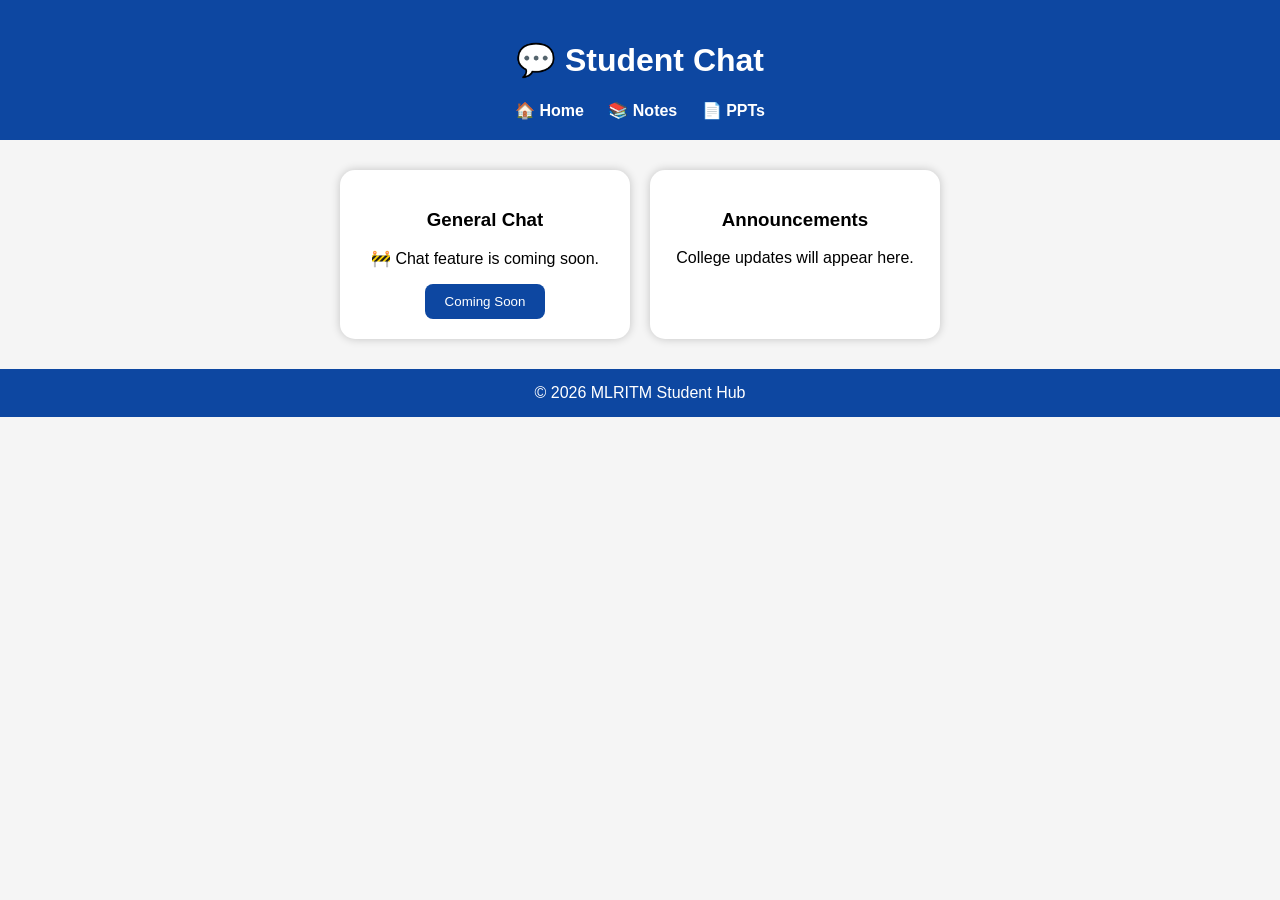
<file: chat.html>
<!DOCTYPE html>
<html lang="en">
<head>
    <meta charset="UTF-8">
    <meta name="viewport" content="width=device-width, initial-scale=1.0">
    <title>Student Chat - MLRITM Student Hub</title>
    <link rel="stylesheet" href="style.css">
</head>
<body>

<header>
    <h1>💬 Student Chat</h1>

    <nav>
        <a href="index.html">🏠 Home</a>
        <a href="notes.html">📚 Notes</a>
        <a href="ppts.html">📄 PPTs</a>
    </nav>
</header>

<section class="cards">

    <div class="card">
        <h3>General Chat</h3>
        <p>🚧 Chat feature is coming soon.</p>
        <button disabled>Coming Soon</button>
    </div>

    <div class="card">
        <h3>Announcements</h3>
        <p>College updates will appear here.</p>
    </div>

</section>

<footer>
© 2026 MLRITM Student Hub
</footer>

</body>
</html>
</file>
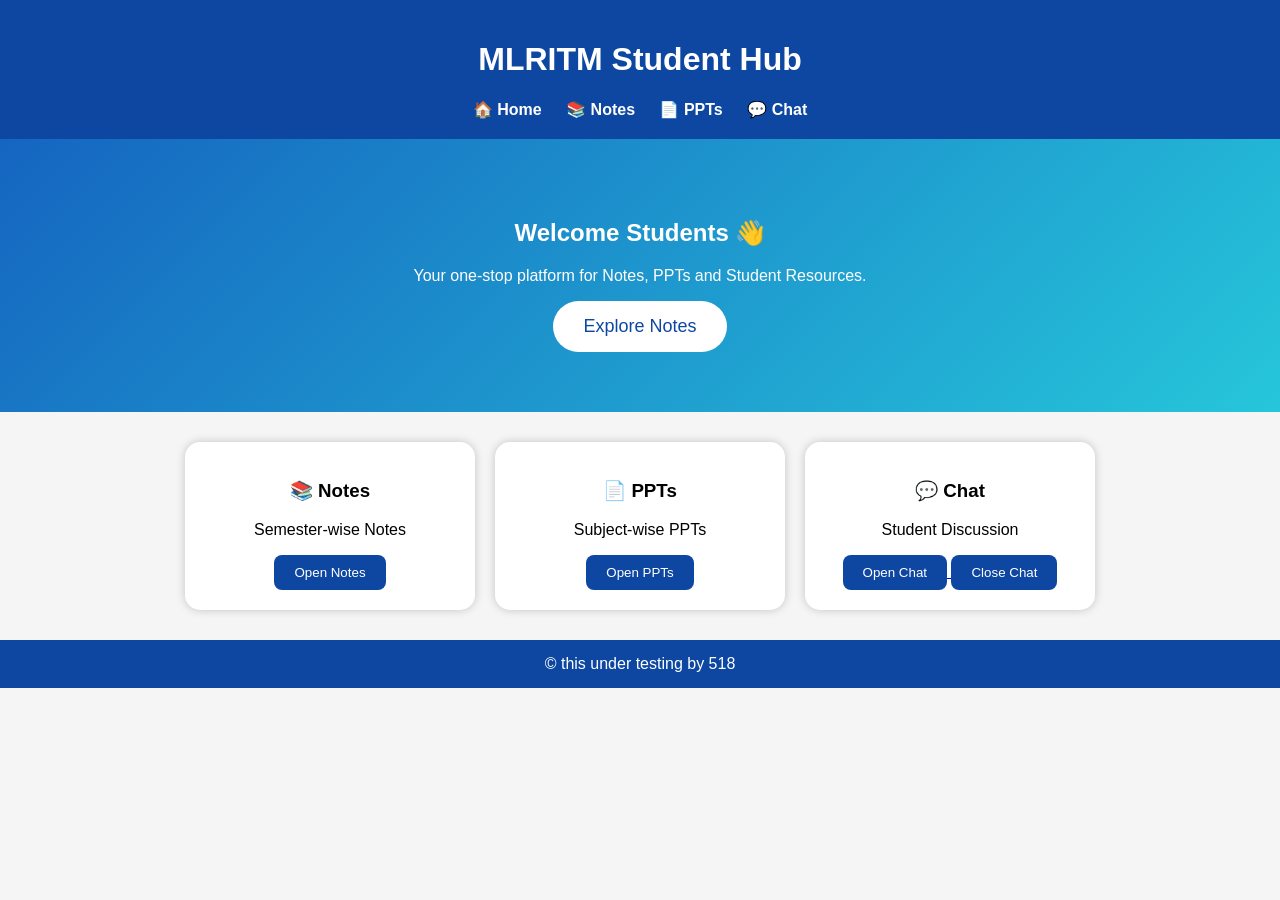
<file: home.html>
<!DOCTYPE html>
<html lang="en">
<head>
  <meta charset="UTF-8">
  <meta name="viewport" content="width=device-width, initial-scale=1.0">
  <title>MLRITM Student Hub</title>
  <link rel="stylesheet" href="style.css">
</head>
<body>

<header>
  <h1>MLRITM Student Hub</h1>

  <nav>
    <a href="index.html">🏠 Home</a>
    <a href="notes.html">📚 Notes</a>
    <a href="ppts.html">📄 PPTs</a>
    <a href="chat.html">💬 Chat</a>
  </nav>
</header>

<section class="hero">
  <h2>Welcome Students 👋</h2>

  <p>Your one-stop platform for Notes, PPTs and Student Resources.</p>

  <button id="exploreBtn">Explore Notes</button>
</section>

<section class="cards">

  <div class="card">
    <h3>📚 Notes</h3>
    <p>Semester-wise Notes</p>
    <a href="notes.html">
      <button>Open Notes</button>
    </a>
  </div>

  <div class="card">
    <h3>📄 PPTs</h3>
    <p>Subject-wise PPTs</p>
    <a href="ppts.html">
      <button>Open PPTs</button>
    </a>
  </div>

  <div class="card">
    <h3>💬 Chat</h3>
    <p>Student Discussion</p>
    <a href="chat.html">
      <button>Open Chat</button>
      <button>Close Chat</button>
    </a>
  </div>

</section>

<footer>
  © this under testing by 518
</footer>

<script src="script.js"></script>

</body>
  </html>
</file>
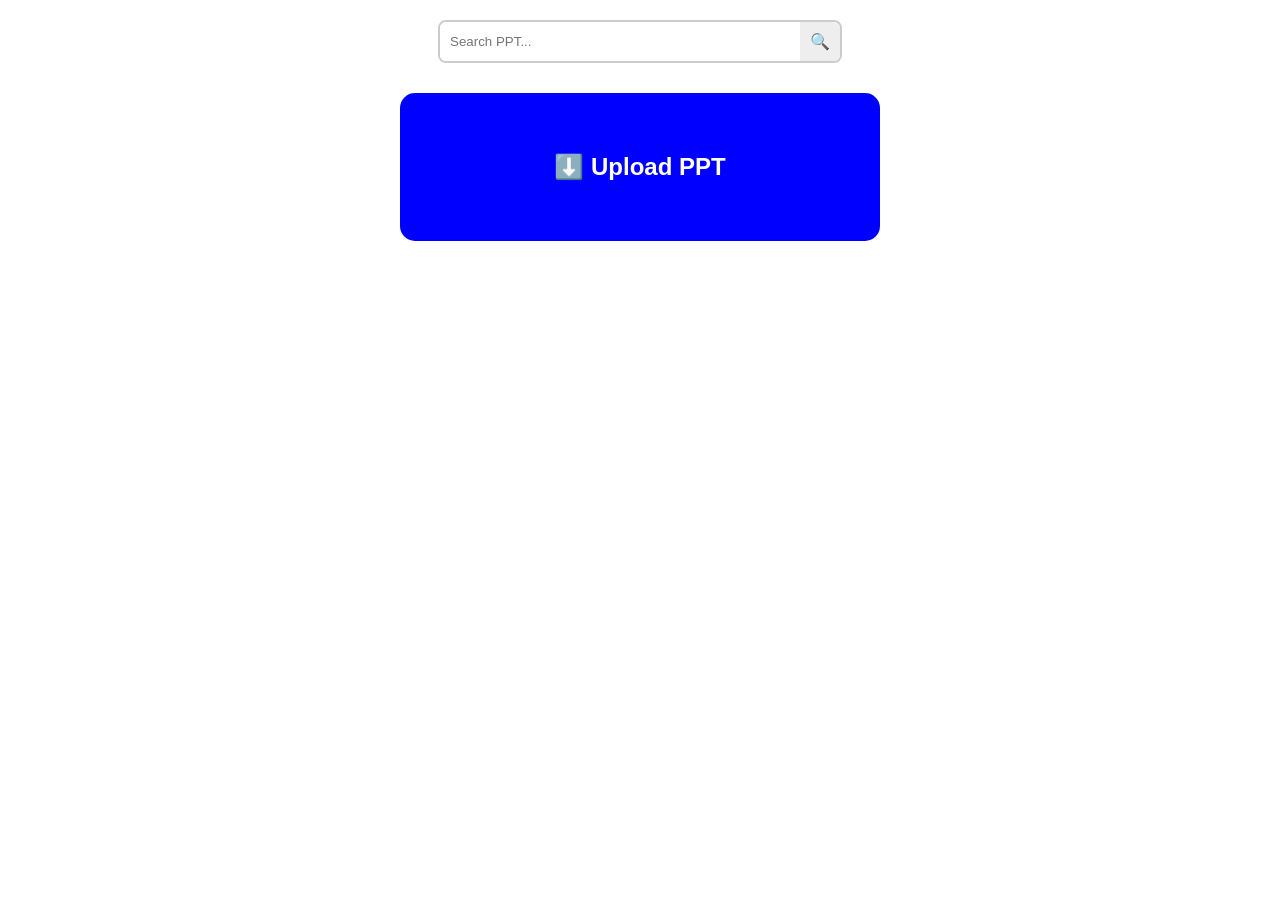
<file: ppts.html>
<!DOCTYPE html>
<html>
<head>
<title>PPT Upload System</title>

<style>
body {
  font-family: Arial;
  text-align: center;
}

/* 🔍 Search Bar */
.search-box {
  width: 90%;
  max-width: 400px;
  margin: 20px auto;
  display: flex;
  border: 2px solid #ccc;
  border-radius: 8px;
  overflow: hidden;
}

.search-box input {
  flex: 1;
  padding: 10px;
  border: none;
  outline: none;
}

.search-box span {
  padding: 10px;
  background: #eee;
}

/* ⬇️ Upload Box */
.upload-box {
  width: 90%;
  max-width: 400px;
  margin: 30px auto;
  padding: 40px;
  background: blue;
  color: white;
  border-radius: 15px;
  cursor: pointer;
}

.upload-box:hover {
  background: #0000cc;
}

/* 📂 File List */
.file {
  width: 90%;
  max-width: 400px;
  margin: 15px auto;
  padding: 15px;
  background: #f1f1f1;
  border-radius: 10px;
}

/* Buttons */
.btn {
  margin: 5px;
  padding: 8px 12px;
  border: none;
  cursor: pointer;
  border-radius: 5px;
}

/* 👁️ Preview */
.preview-btn {
  background: green;
  color: white;
}

/* ⬇️ Download blinking */
.download-btn {
  animation: blink 1s infinite;
}

@keyframes blink {
  0% { background: blue; color: white; }
  50% { background: red; color: white; }
  100% { background: blue; color: white; }
}

/* ❌ Delete */
.delete-btn {
  background: red;
  color: white;
  display: block;
  margin: 10px auto 0;
}
</style>

</head>
<body>

<!-- 🔍 Search -->
<div class="search-box">
  <input type="text" id="search" placeholder="Search PPT...">
  <span>🔍</span>
</div>

<!-- ⬇️ Upload -->
<div class="upload-box" onclick="document.getElementById('fileInput').click()">
  <h2>⬇️ Upload PPT</h2>
</div>

<input type="file" id="fileInput" accept=".ppt,.pptx" hidden>

<!-- 📂 Files -->
<div id="fileList"></div>

<script>
let files = [];

const input = document.getElementById("fileInput");
const fileList = document.getElementById("fileList");
const search = document.getElementById("search");

// Upload
input.addEventListener("change", function () {
  let file = this.files[0];
  if (!file) return;

  let url = URL.createObjectURL(file);

  files.push({
    name: file.name,
    url: url
  });

  displayFiles();
});

// Display
function displayFiles() {
  fileList.innerHTML = "";

  let searchText = search.value.toLowerCase();

  files.forEach((file, index) => {
    if (!file.name.toLowerCase().includes(searchText)) return;

    let div = document.createElement("div");
    div.className = "file";

    div.innerHTML = `
      <b>${file.name}</b><br><br>

      <button class="btn preview-btn" onclick="previewFile('${file.url}')">👁️ Preview</button>

      <a href="${file.url}" download>
        <button class="btn download-btn">⬇️ Download</button>
      </a>

      <button class="btn delete-btn" onclick="deleteFile(${index})">❌ Delete</button>
    `;

    fileList.appendChild(div);
  });
}

// Preview
function previewFile(url) {
  window.open(url, "_blank");
}

// Delete
function deleteFile(index) {
  files.splice(index, 1);
  displayFiles();
}

// Search
search.addEventListener("input", displayFiles);
</script>

</body>
  </html>
</file>
<file: style.css>
body{
    margin:0;
    font-family:Arial,sans-serif;
    background:#f5f5f5;
}

header{
    background:#0d47a1;
    color:white;
    text-align:center;
    padding:20px;
}

nav{
    margin-top:10px;
}

nav a{
    color:white;
    text-decoration:none;
    margin:10px;
    font-weight:bold;
}

.hero{
    background:linear-gradient(135deg,#1565c0,#26c6da);
    color:white;
    text-align:center;
    padding:60px 20px;
}

.hero button{
    padding:15px 30px;
    border:none;
    border-radius:30px;
    background:white;
    color:#0d47a1;
    font-size:18px;
    cursor:pointer;
}

.cards{
    display:flex;
    flex-wrap:wrap;
    justify-content:center;
    gap:20px;
    padding:30px;
}

.card{
    width:250px;
    background:white;
    border-radius:15px;
    padding:20px;
    text-align:center;
    box-shadow:0 0 10px rgba(0,0,0,0.2);
}

.card button{
    background:#0d47a1;
    color:white;
    border:none;
    padding:10px 20px;
    border-radius:8px;
    cursor:pointer;
}

footer{
    background:#0d47a1;
    color:white;
    text-align:center;
    padding:15px;
}
</file>
